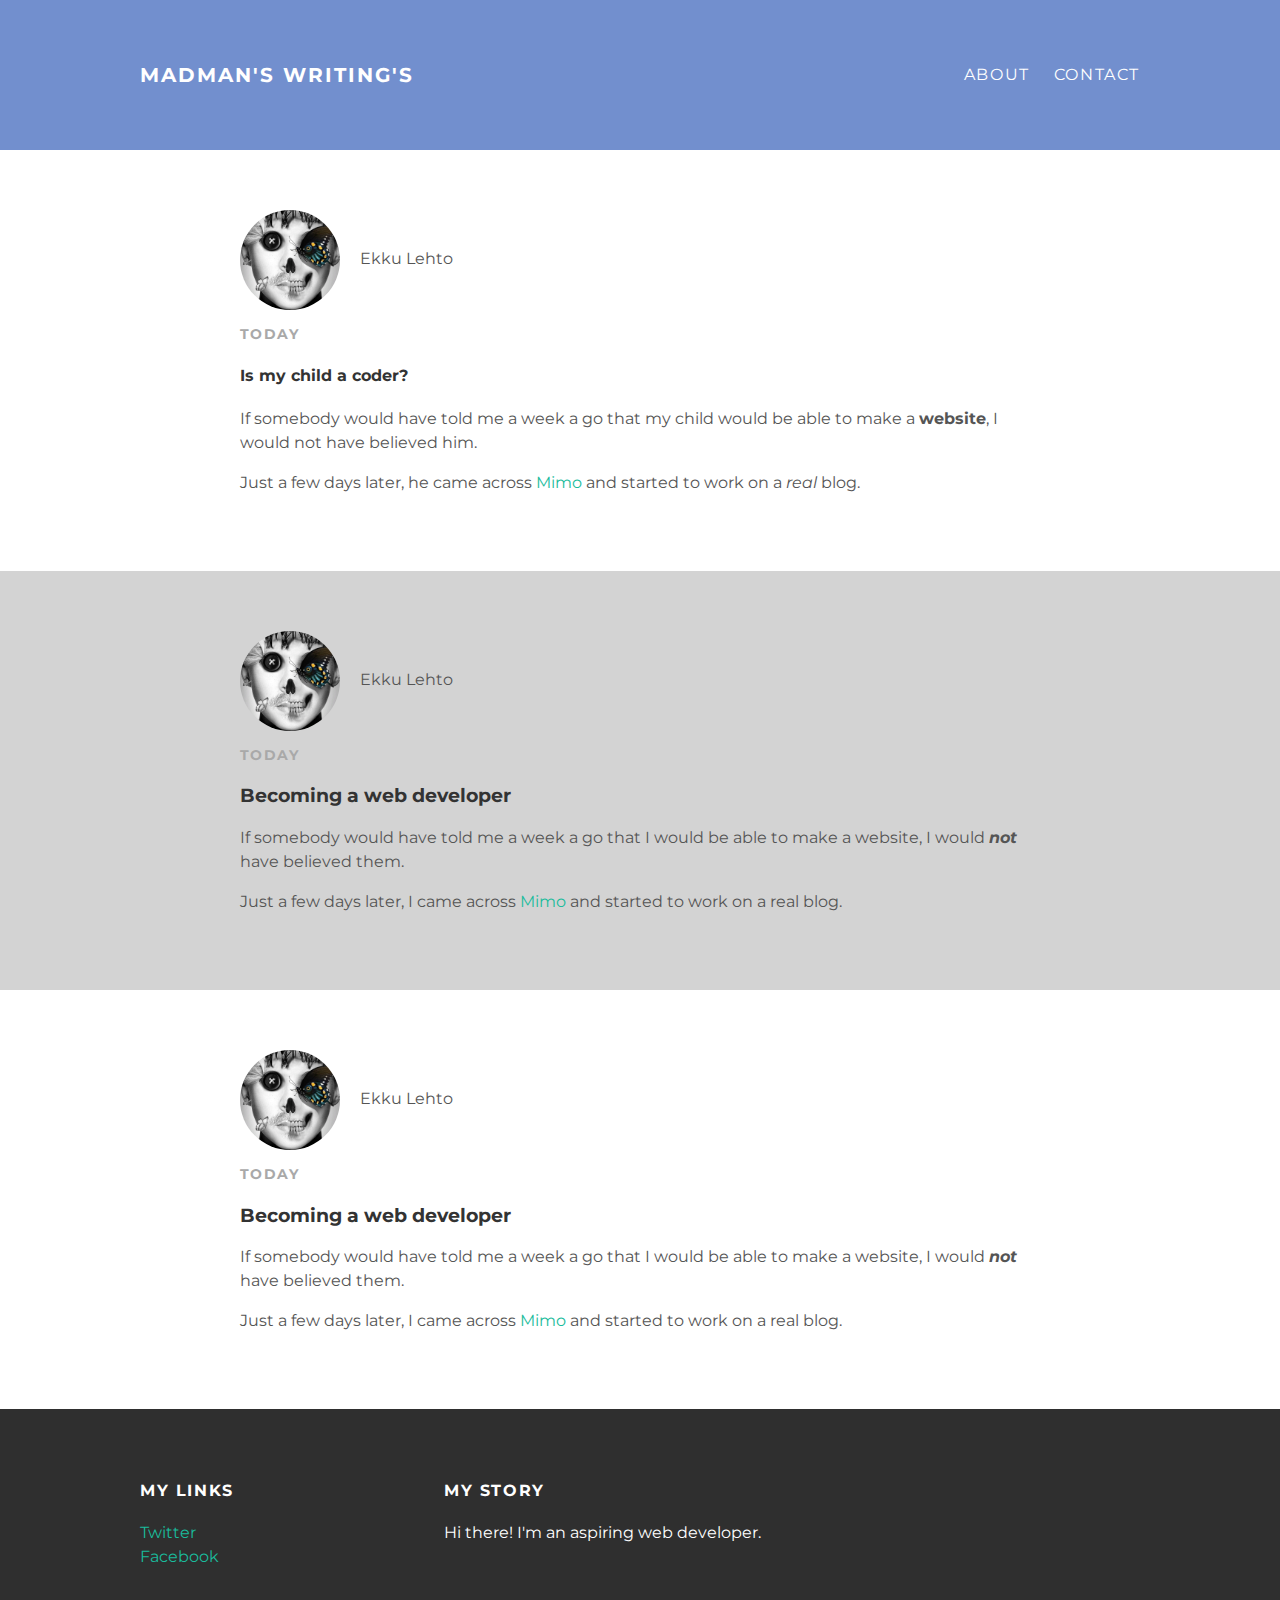
<file: index.html>
<!DOCTYPE html>
<html lang="en" dir="ltr">
  <head>
    <meta charset="utf-8">
    <title>Madman's Writing's</title>
    <link rel="stylesheet" type="text/css" href="styles.css">
  </head>
  <body>
    <div id="header">
      <div class="container">
        <a id="header-title" href="index.html">Madman's Writing's</a>
        <ul id="header-nav">
          <li><a href="about.html">About</a></li>
          <li><a href="mailto:lehtoekku@outlook.com?subject=Contact">Contact</a></li>
        </ul>
      </div>
    </div>
    <div id="blog-post">
      <div class="post-container">
        <div class="post">
          <div class="post-author">
            <img src="me.png">
            <span>Ekku Lehto</span>
          </div>
          <p class="post-date">Today</p>
          <h4 class="post-title">Is my child a coder?</h4>
          <div class="post-content">
            <p>If somebody would have told me a week a go that my child would be able to
              make a <strong>website</strong>, I would not have believed
              him.</p>
             <p>Just a few days later, he came across <a href="https://mimo.com">
               Mimo</a> and started to work on a <em>real</em> blog.</p>
             </div>
           </div>
         </div>
       </div>
       <div id="blog-post"
       <div class="post-container">
         <div class="post">
           <div class="post-author">
             <img src="me.png">
             <span>Ekku Lehto</span>
           </div>
           <p class="post-date">Today</p>
           <h3 class="post-title">Becoming a web developer</h3>
           <div class="post-content">
             <p>If somebody would have told me a week a go that I would be able to
               make a website, I would <strong><em>not</em></strong> have believed
               them.</p>
               <p>Just a few days later, I came across <a href="https://mimo.com">
                 Mimo</a> and started to work on a real blog.</p>
               </div>
             </div>
           </div>
       <div id="blog"
       <div class="post-container">
         <div class="post">
           <div class="post-author">
             <img src="me.png">
             <span>Ekku Lehto</span>
           </div>
           <p class="post-date">Today</p>
           <h3 class="post-title">Becoming a web developer</h3>
           <div class="post-content">
             <p>If somebody would have told me a week a go that I would be able to
               make a website, I would <strong><em>not</em></strong> have believed
               them.</p>
               <p>Just a few days later, I came across <a href="https://mimo.com">
                 Mimo</a> and started to work on a real blog.</p>
               </div>
             </div>
           </div>
           <div id="footer">
             <div class="container">
               <div class="column">
                 <h4>My Links</h4>
                 <p>
                   <a href="https://twitter.com/me">Twitter</a>
                   <br>
                   <a href="https://facebook.com/me">Facebook</a>
                 </p>
               </div>
               <div  class="column">
                 <h4>My Story</h4>
                 <p>Hi there! I'm an aspiring web developer.</p>
               </div>
             </div>
           </div>
</body>
</html>
</file>
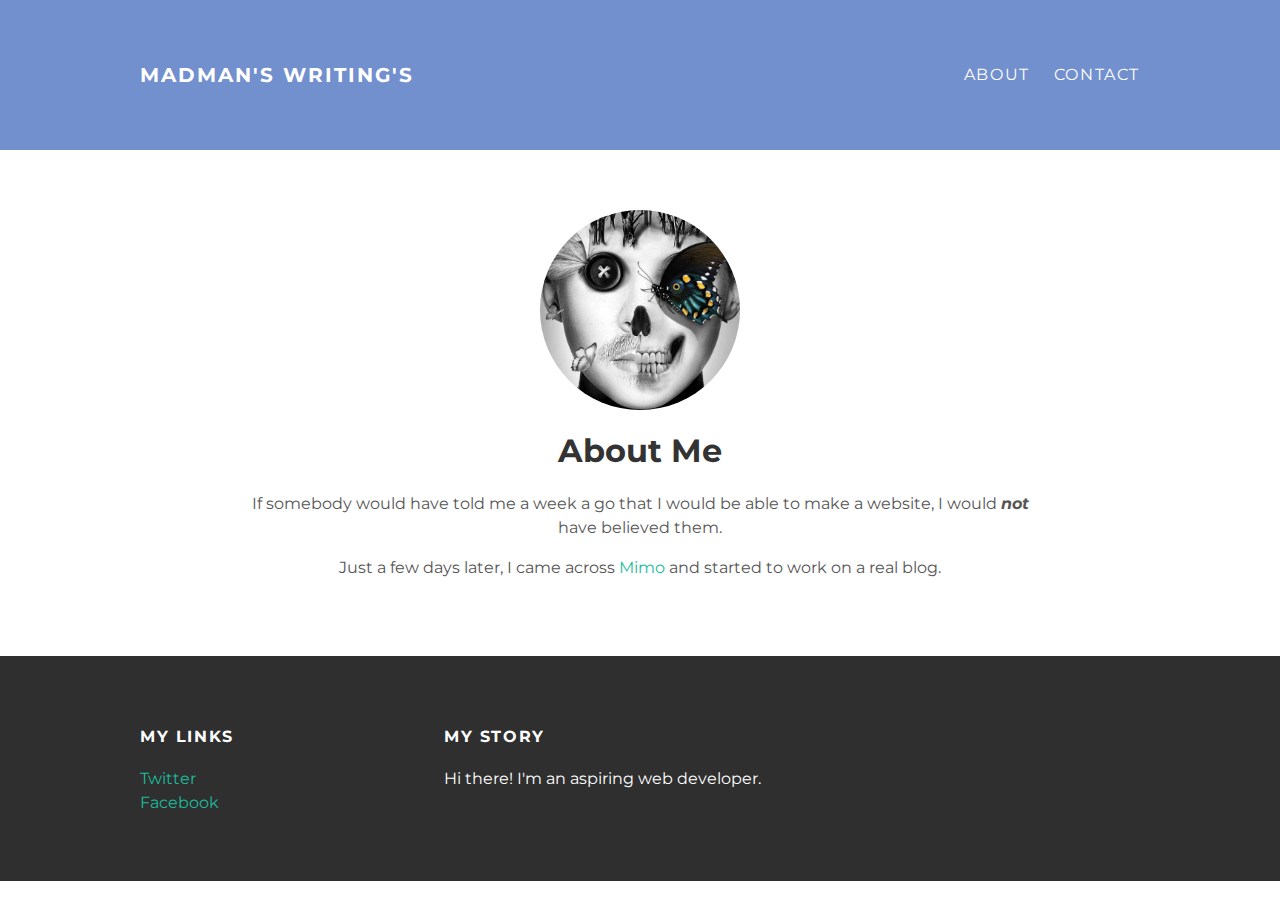
<file: about.html>
<!DOCTYPE html>
<html lang="en" dir="ltr">
  <head>
    <meta charset="utf-8">
    <title>Madman's Writing's</title>
    <link rel="stylesheet" type="text/css" href="styles.css">
  </head>
  <body>
    <div id="header">
      <div class="container">
        <a id="header-title" href="index.html">Madman's Writing's</a>
        <ul id="header-nav">
          <li><a href="about.html">About</a></li>
          <li><a href="mailto:lehtoekku@outlook.com?subject=Contact">Contact</a></li>
        </ul>
      </div>
      </div>
      <div id="about-content">
      <div class="container">
        <div class="about">
          <div class="about-author">
            <img src="me.png">
          </div>
          <h1 class="about-title">About Me</h1>
          <div class="about-content">
            <p>If somebody would have told me a week a go that I would be able to
              make a website, I would <strong><em>not</em></strong> have believed
              them.</p>
              <p>Just a few days later, I came across <a href="https://mimo.com">
                Mimo</a> and started to work on a real blog.</p>
              </div> <!-- about-content -->
            </div> <!-- about -->
          </div> <!-- container -->
        </div> <!-- about-content -->
        <div id="footer">
          <div class="container">
            <div class="column">
              <h4>My Links</h4>
              <p>
                <a href="https://twitter.com/me">Twitter</a>
                <br>
                <a href="https://facebook.com/me">Facebook</a>
              </p>
            </div>
            <div  class="column">
              <h4>My Story</h4>
              <p>Hi there! I'm an aspiring web developer.</p>
            </div>
          </div>
        </div>
</body>
</html>
</file>
<file: styles.css>
@import url(http://fonts.googleapis.com/css?family=Montserrat:400,700);
body {
  color: #555;
  margin: 0;

  font-family: 'Montserrat', sans-serif;
}

#header {
  background-color: #728FCE;
  height: 150px;
  line-height: 150px;
}

#header a {
  color: white;
  text-decoration: none;

  text-transform: uppercase;
  letter-spacing: 0.1em;
}

#header a:hover {
  color: #222;
}

#header-title {
  display: block;
  float: left;

  font-size: 20px;
  font-weight: bold;
}

#header-nav {
  display: block;
  float: right;
  margin-top: 0;
}

#header-nav li {
  display: inline;
  padding-left: 20px;
}

.container {
  max-width: 1000px;
  margin: 0 auto;
}

#footer {
  background-color: #2f2f2f;
  padding: 50px 0;
}

.column {
  min-width: 300px;
  display: inline-block;
  vertical-align: top;
}

#footer h4 {
  color: white;
  text-transform: uppercase;
  letter-spacing: 0.1em;
}

#footer p {
  color: white;
}

a {
  color: #1abc9c;
  text-decoration: none;
}

a:hover {
  color: #F6A623;
}

.post {
  max-width: 800px;
  margin: 0 auto;
  padding: 60px 0;
}

.post-author img {
  width: 100px;
  height: 100px;
  vertical-align: middle;
}

.post-author span {
  margin-left: 16px;
}

.post-date {
  color: darkgrey;

  font-size: 14px;
  font-weight: bold;

  text-transform: uppercase;
  letter-spacing: 0.1em;
}

h1, h2, h3, h4 {
  color: #333;
}

p {
  line-height: 1.5;
}

.post, .about {
  max-width: 800px;
  margin: 0 auto;
  padding: 60px 0;
}

.about-author img {
  width: 200px;
  height: 200px;
  vertical-align: middle;
}

.about {
  text-align: center;
}

.post-author img,
.about-author img {
  border-radius: 50%;
}

#blog-post:nth-child(odd) {
  background-color: lightgrey;
}
</file>
